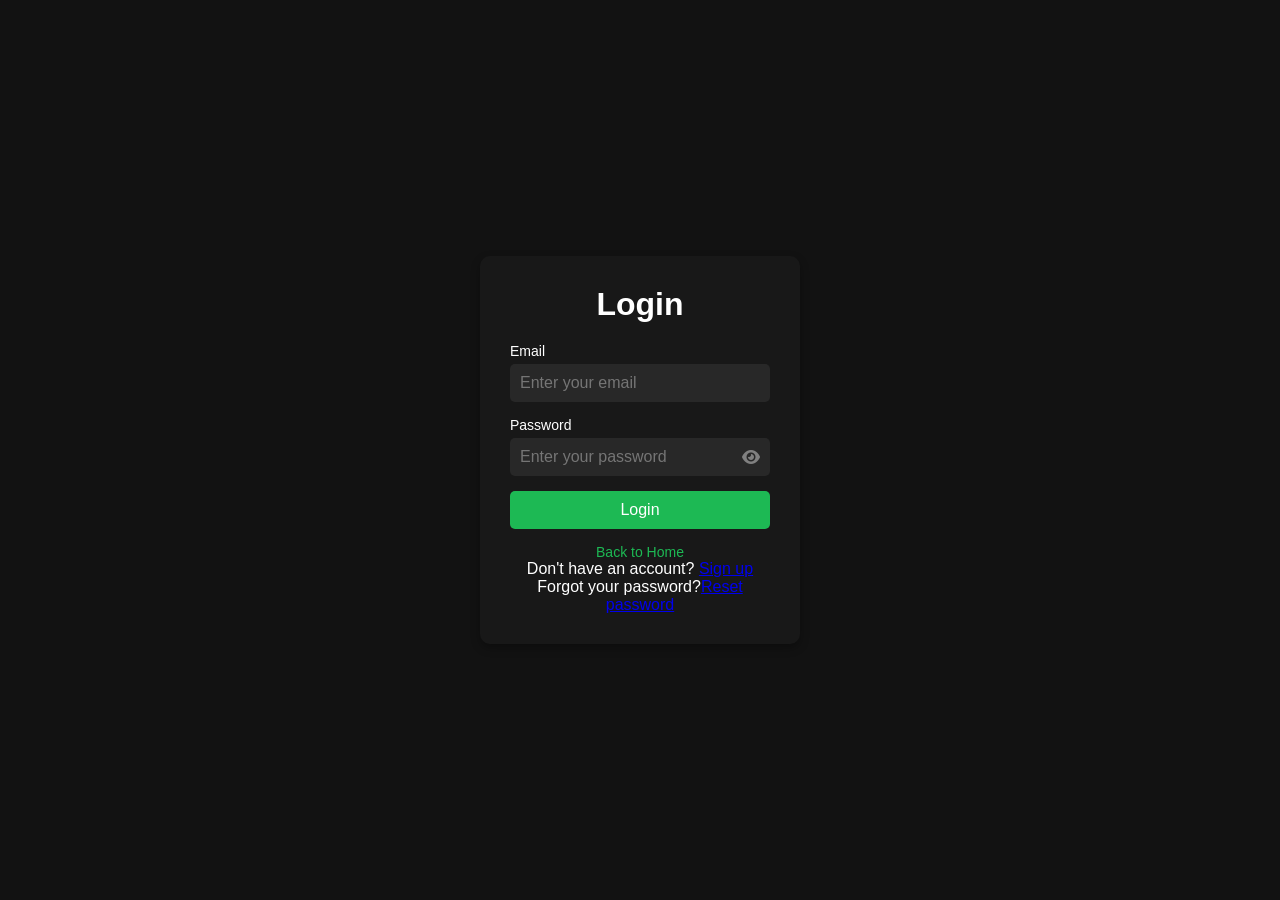
<file: login/login.html>
<!DOCTYPE html>
<html lang="en">
<head>
    <meta charset="UTF-8">
    <meta name="viewport" content="width=device-width, initial-scale=1.0">
    <title>Login - DinoRainPlay</title>
    <link rel="stylesheet" href="stylesheet.css">
    <script defer src="script.js"></script>
    <link rel="stylesheet" href="https://cdnjs.cloudflare.com/ajax/libs/font-awesome/6.5.1/css/all.min.css">
</head>
<body>
    <div class="login-container">
        <h1>Login</h1>
        <form id="login-form">
            <div class="input-group">
                <label for="email">Email</label>
                <input type="email" id="email" placeholder="Enter your email" required>
            </div>
            <div class="input-group">
                <label for="password">Password</label>
                <div class="password-container">
                    <input type="password" id="password" placeholder="Enter your password" required>
                    <i class="fas fa-eye" id="togglePassword"></i>
                </div>
            </div>
            <button type="submit" class="login-btn">Login</button>
            <p class="backhome-text"><a href="../index.html">Back to Home</a></p>
            <p>Don't have an account? <a href="../signup/signup.html">Sign up</a></p>
            <p>Forgot your password?<a href="../forgotpassword/forgotpassword.html">Reset password</a></p>
        </form>
    </div>
</body>
</html>
</file>
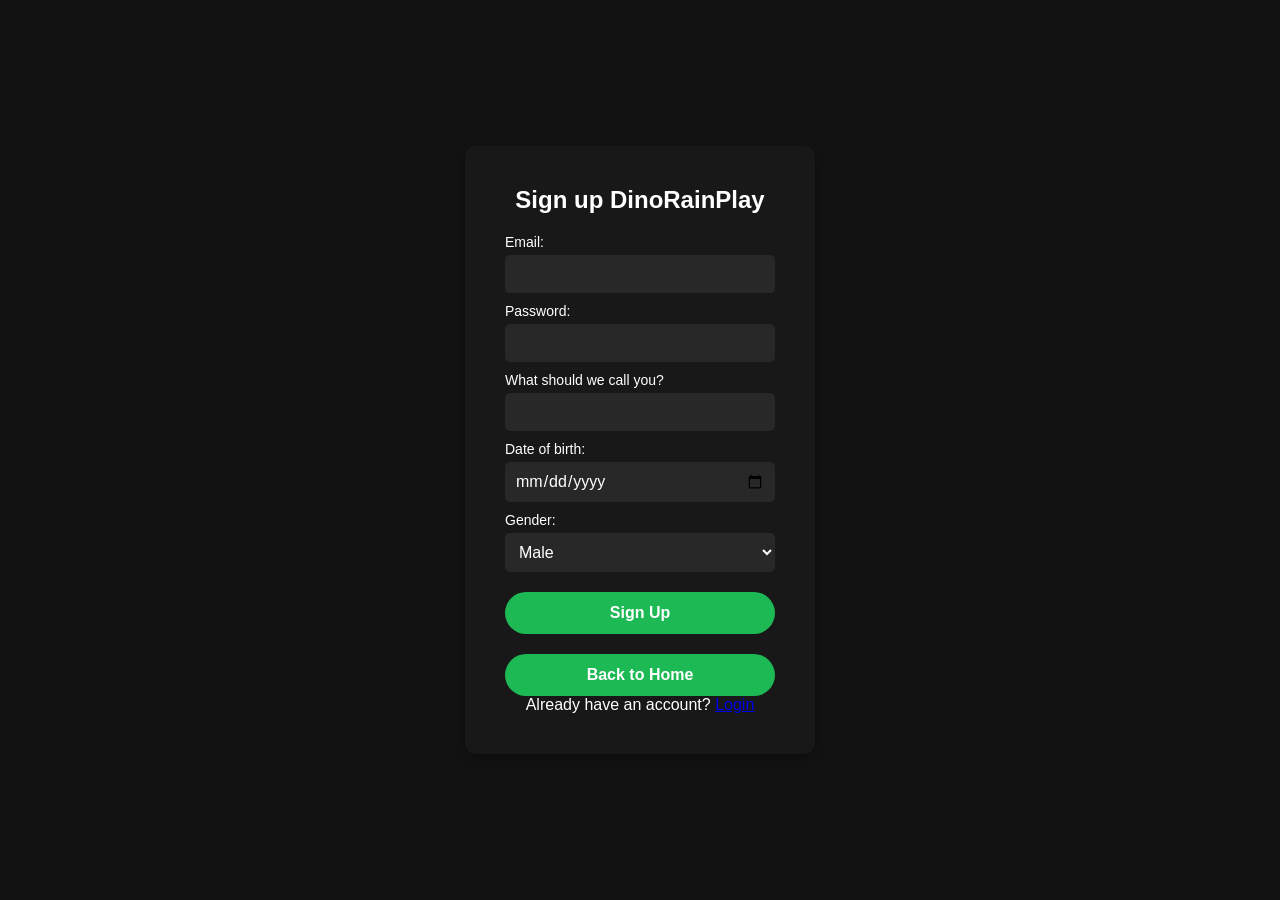
<file: signup/signup.html>
<!DOCTYPE html>
<html lang="en">
<head>
    <meta charset="UTF-8">
    <meta name="viewport" content="width=device-width, initial-scale=1.0">
    <title>DinoRainPlay Signup</title>
    <link rel="stylesheet" href="style.css">
</head>
<body>
    <div class="signup-container">
        <h1>Sign up DinoRainPlay</h1>
        <form action="/signup" method="post">
            <label for="email">Email:</label>
            <input type="email" id="email" name="email" required>
            
            <label for="password">Password:</label>
            <input type="password" id="password" name="password" required>
            
            <label for="username">What should we call you?</label>
            <input type="text" id="username" name="username" required>
            
            <label for="dob">Date of birth:</label>
            <input type="date" id="dob" name="dob" required>
            
            <label for="gender">Gender:</label>
            <select id="gender" name="gender" required>
                <option value="male">Male</option>
                <option value="female">Female</option>
                <option value="non-binary">Non-binary</option>
                <option value="other">Other</option>
                <option value="prefer-not-to-say">Prefer not to say</option>
            </select>
            <button type="submit">Sign Up</button>
            <button type="button" onclick="window.location.href = '../index.html';">Back to Home</button>
            <a><p>Already have an account? <a href="../login/login.html">Login</a></p>            
        </form>
    </div>
    <!-- Footer with Playback Controls -->
    <footer class="footer">
        <!-- Footer content here -->
    </footer>
</body>
</html>
</file>
<file: login/stylesheet.css>
/* Reset & global styling */
* {
    margin: 0;
    padding: 0;
    box-sizing: border-box;
    font-family: 'Arial', sans-serif;
}

body {
    background-color: #121212;
    color: white;
    display: flex;
    justify-content: center;
    align-items: center;
    height: 100vh;
}

/* Login container */
.login-container {
    background: #181818;
    padding: 30px;
    border-radius: 10px;
    box-shadow: 0px 4px 10px rgba(0, 0, 0, 0.3);
    text-align: center;
    width: 320px;
}

h1 {
    margin-bottom: 20px;
}

.input-group {
    text-align: left;
    margin-bottom: 15px;
}

.input-group label {
    font-size: 14px;
    margin-bottom: 5px;
    display: block;
}

input {
    width: 100%;
    padding: 10px;
    border: none;
    border-radius: 5px;
    font-size: 16px;
    background: #282828;
    color: white;
}

input:focus {
    outline: none;
    border: 1px solid #1DB954;
}

/* Password visibility toggle */
.password-container {
    position: relative;
}

.password-container i {
    position: absolute;
    top: 50%;
    right: 10px;
    transform: translateY(-50%);
    cursor: pointer;
    color: gray;
}

.password-container i:hover {
    color: white;
}

/* Button */
.login-btn {
    background-color: #1DB954;
    color: white;
    padding: 10px;
    border: none;
    width: 100%;
    border-radius: 5px;
    font-size: 16px;
    cursor: pointer;
    transition: 0.3s;
}

.login-btn:hover {
    background-color: #1aa34a;
}

/* backhome-text link */
.backhome-text {
    margin-top: 15px;
    font-size: 14px;
}

.backhome-text a {
    color: #1DB954;
    text-decoration: none;
}

.backhome-text a:hover {
    text-decoration: underline;
}
</file>
<file: signup/style.css>
/* Reset & global styling */
* {
    margin: 0;
    padding: 0;
    box-sizing: border-box;
    font-family: 'Circular Std', sans-serif;
}

body {
    background-color: #121212;
    color: white;
    display: flex;
    justify-content: center;
    align-items: center;
    height: 100vh;
}

/* Signup container */
.signup-container {
    background: #181818;
    padding: 40px;
    border-radius: 10px;
    box-shadow: 0px 4px 10px rgba(0, 0, 0, 0.3);
    text-align: center;
    width: 350px;
}

h1 {
    margin-bottom: 20px;
    font-size: 24px;
}

label {
    display: block;
    font-size: 14px;
    margin-top: 10px;
    text-align: left;
}

input, select {
    width: 100%;
    padding: 10px;
    margin-top: 5px;
    border: none;
    border-radius: 5px;
    font-size: 16px;
    background: #282828;
    color: white;
}

input:focus, select:focus {
    outline: none;
    border: 1px solid #1DB954;
}

/* Button */
button {
    background-color: #1DB954;
    color: white;
    padding: 12px;
    border: none;
    width: 100%;
    border-radius: 25px;
    font-size: 16px;
    font-weight: bold;
    cursor: pointer;
    transition: 0.3s;
    margin-top: 20px;
}

button:hover {
    background-color: #1aa34a;
}
</file>
